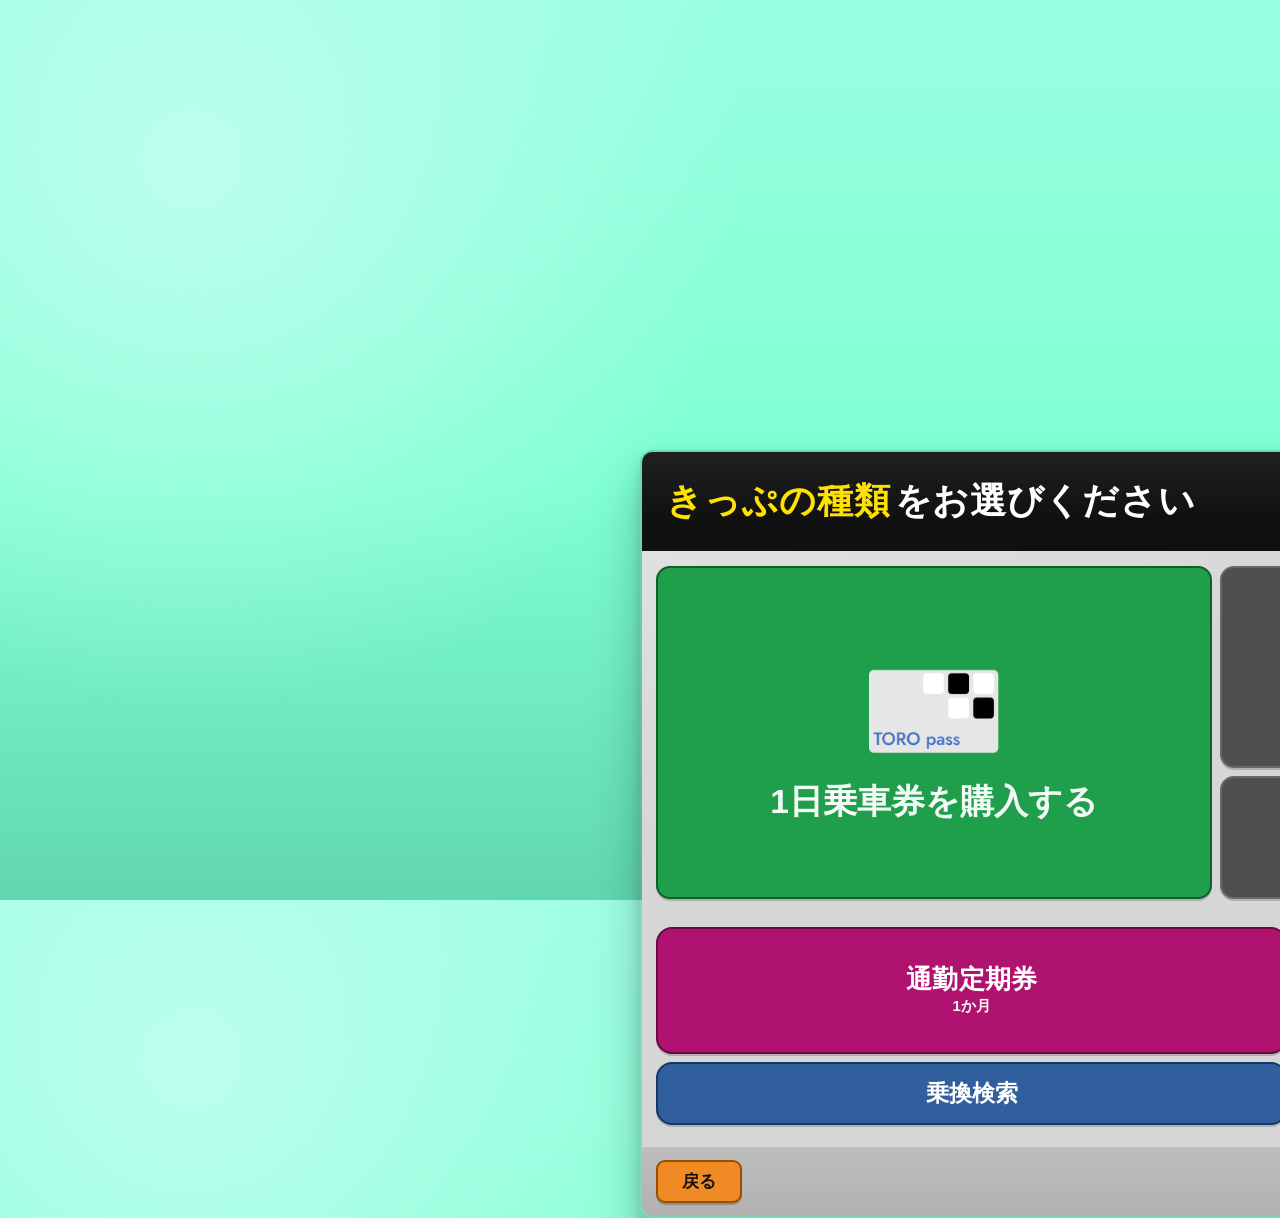
<file: index.html>
<!DOCTYPE html>
<html lang="ja">
<head>
<meta charset="UTF-8">
<meta name="viewport" content="width=device-width, initial-scale=1.0">
<title>TOROpassの券売機</title>

<style>
:root {
    --bg-top: #99ffe1;
    --bg-mid: #7fffd4;
    --bg-bottom: #61d7b1;
    --machine-shadow: rgba(13, 46, 37, 0.28);
    --header-main: #101010;
    --panel-main: #d6d6d6;
    --panel-sub: #b1b1b1;
    --accent: #ffe100;
    --btn-main: #4f4f4f;
    --btn-hover: #646464;
    --btn-border: #1a1a1a;
}

* {
    box-sizing: border-box;
    font-family: "Yu Gothic UI", "Meiryo", sans-serif;
}

body {
    margin: 0;
    min-height: 100vh;
    display: flex;
    align-items: center;
    justify-content: center;
    --ui-scale: min(1, calc((100vw - 8px) / 1024px), calc((100dvh - 8px) / 768px));
    padding: 0;
    overflow: hidden;
    background:
        radial-gradient(circle at 15% 18%, #bcffec 0%, transparent 42%),
        linear-gradient(180deg, var(--bg-top) 0%, var(--bg-mid) 54%, var(--bg-bottom) 100%);
    color: #f5f5f5;
}

.screen-scaler {
    width: calc(1024px * var(--ui-scale));
    height: calc(768px * var(--ui-scale));
    position: relative;
}

/* 券売機の表示領域 */
.display {
    width: 1024px;
    height: 768px;
    position: absolute;
    left: 0;
    top: 0;
    display: flex;
    flex-direction: column;
    container-type: size;
    transform: scale(var(--ui-scale));
    transform-origin: top left;
    border-radius: 12px;
    overflow: hidden;
    border: 2px solid rgba(0, 0, 0, 0.15);
    box-shadow:
        0 28px 48px var(--machine-shadow),
        0 8px 14px rgba(0, 0, 0, 0.14);
}

/* ヘッダ */
.header {
    background: linear-gradient(180deg, #202020 0%, var(--header-main) 70%);
    color: #fff;
    padding: 16px 24px;
    min-height: 13%;
    display: flex;
    align-items: center;
}

.header h1 {
    margin: 0;
    font-size: clamp(28px, 3.5cqw, 50px);
    font-weight: 900;
    letter-spacing: 0.02em;
    text-wrap: balance;
}

.header h1 span {
    color: var(--accent);
    margin-right: 0.12em;
}

/* メイン */
.main {
    flex: 1;
    background:
        linear-gradient(160deg, rgba(255, 255, 255, 0.26) 0%, transparent 30%),
        var(--panel-main);
    padding: clamp(10px, 1.4cqw, 18px);
    color: #fff;
    overflow: auto;
}

.main.type-screen {
    overflow: hidden;
}

/* ボタン */
.btn {
    background: var(--btn-main);
    border: 2px solid #686868;
    border-radius: 14px;
    color: #fff;
    padding: clamp(10px, 1.1cqw, 16px) clamp(10px, 1.2cqw, 16px);
    margin-bottom: 10px;
    font-size: clamp(20px, 2.2cqw, 34px);
    font-weight: 700;
    text-align: left;
    cursor: pointer;
    width: 100%;
    box-shadow: 0 2px 0 rgba(0, 0, 0, 0.18);
    transition: transform 120ms ease, box-shadow 120ms ease, background 120ms ease;
}

.btn:hover {
    background: var(--btn-hover);
    transform: translateY(-1px);
}

.btn:active {
    background: #3f3f3f;
    transform: translateY(3px);
    box-shadow: 0 2px 0 rgba(0, 0, 0, 0.25);
}

/* グリッド */
.grid {
    display: grid;
    grid-template-columns: 1fr 1fr;
    gap: 14px;
    align-items: stretch;
}

.grid .btn {
    margin-bottom: 0;
    min-height: clamp(56px, 7.6cqw, 110px);
    display: flex;
    align-items: center;
}

.blank-slot {
    min-height: clamp(56px, 7.6cqw, 110px);
    border: none;
    background: transparent;
    box-shadow: none;
}

.company-layout {
    min-height: 100%;
    display: grid;
    grid-template-rows: 1fr auto;
    gap: 12px;
}

.company-nav {
    display: flex;
    justify-content: center;
    align-items: center;
    gap: 12px;
}

.company-page {
    color: #111;
}

.type-layout {
    height: 100%;
    min-height: 0;
    display: grid;
    grid-template-columns: minmax(0, 1.3fr) minmax(0, 1fr);
    grid-template-rows: minmax(0, 1.08fr) minmax(0, 0.66fr) minmax(0, 0.06fr) minmax(0, 1.06fr);
    gap: 8px;
}

.type-screen-wrap {
    height: 100%;
    min-height: 0;
    display: grid;
    grid-template-rows: 1fr auto;
    gap: 8px;
}

.type-btn {
    margin-bottom: 0;
    height: 100%;
    display: flex;
    flex-direction: column;
    align-items: center;
    justify-content: center;
    text-align: center;
    line-height: 1.1;
    white-space: nowrap;
    padding: 10px 10px;
    font-size: clamp(23px, 2.4cqw, 36px);
}

.type-btn .lead {
    display: block;
    font-weight: 900;
    letter-spacing: 0.01em;
    width: fit-content;
    max-width: 50%;
    margin-left: auto;
    margin-right: auto;
    white-space: nowrap;
}

.type-btn .sub {
    display: block;
    margin-top: 4px;
    font-weight: 700;
    opacity: 0.95;
    width: fit-content;
    max-width: 50%;
    margin-left: auto;
    margin-right: auto;
    white-space: nowrap;
}

.type-main {
    grid-column: 1 / 2;
    grid-row: 1 / 3;
    padding: 12px 14px;
    flex-direction: column;
    gap: 8px;
    background: #1f9f4b;
    border-color: #0f5f2a;
}

.type-main .lead {
    display: block;
    width: clamp(110px, 12.8cqw, 180px);
    height: auto;
    margin: 0;
    flex-shrink: 0;
}

.type-main .sub {
    width: 100%;
    max-width: none;
    font-size: clamp(26px, 3.3cqw, 48px);
    margin-top: 0;
    margin-left: 0;
    margin-right: 0;
    text-align: center;
    line-height: 1.08;
}

.type-main:hover {
    background: #25b756;
}

.type-main:active {
    background: #1a8d42;
}

.type-toro-day {
    grid-column: 2 / 3;
    grid-row: 1 / 2;
}

.type-toro-day .lead {
    font-size: clamp(22px, 2.55cqw, 39px);
    line-height: 1.1;
}

.type-toro-day .sub {
    font-size: clamp(17px, 1.8cqw, 25px);
}

.type-tohoku .lead {
    width: 100%;
    max-width: none;
    margin-left: 0;
    margin-right: 0;
    text-align: center;
    font-size: clamp(22px, 2.45cqw, 37px);
    line-height: 1.1;
}

.type-tohoku .sub {
    width: 100%;
    max-width: none;
    margin-left: 0;
    margin-right: 0;
    text-align: center;
    font-size: clamp(17px, 1.8cqw, 25px);
}

.type-tohoku {
    grid-column: 2 / 3;
    grid-row: 2 / 3;
}

.type-gap {
    grid-column: 1 / 3;
    grid-row: 3 / 4;
}

.type-bottom {
    grid-column: 1 / 3;
    grid-row: 4 / 5;
    display: grid;
    grid-template-columns: 1.8fr 1fr;
    gap: 10px;
}

.type-bottom-col {
    display: grid;
    grid-template-rows: minmax(0, 2fr) minmax(0, 1fr);
    gap: 8px;
}

.type-bottom-col > .btn {
    margin-bottom: 0;
    height: 100%;
}

.type-commuter {
    font-size: clamp(17px, 1.25vw, 22px);
    background: #b0136f;
    border-color: #6a083f;
}

.type-commuter .lead {
    font-size: clamp(22px, 2.55cqw, 39px);
}

.type-commuter .sub {
    font-size: clamp(15px, 1.45cqw, 21px);
}

.type-commuter:hover {
    background: #c21879;
}

.type-commuter:active {
    background: #970f5f;
}

.type-toro-allline {
    font-size: clamp(14px, 0.95vw, 17px);
    background: #c92f2f;
    border-color: #781515;
}

.type-toro-allline .lead {
    font-size: clamp(20px, 2.1cqw, 32px);
}

.type-toro-allline .sub {
    width: 100%;
    max-width: none;
    margin-left: 0;
    margin-right: 0;
    text-align: center;
    font-size: clamp(15px, 1.45cqw, 21px);
}

.type-toro-allline:hover {
    background: #d83a3a;
}

.type-toro-allline:active {
    background: #ad2525;
}

.type-feature,
.type-secondary,
.type-bottom .btn {
    border-radius: 16px;
}

.wallet-btn {
    display: inline-flex;
    justify-content: center;
    align-items: center;
    gap: 10px;
    width: 100%;
    margin: 0 auto;
    text-decoration: none;
    text-align: center;
    font-size: clamp(18px, 2cqw, 30px);
    font-weight: 800;
    background: #315f9d;
    border-color: #173867;
}

.type-sub-link {
    min-height: 0;
    height: 100%;
    padding: clamp(6px, 0.8cqh, 9px) 8px;
    margin: 0;
    display: inline-flex;
    align-items: center;
    justify-content: center;
    text-align: center;
    font-size: clamp(20px, 2.25cqw, 33px);
    font-weight: 800;
    line-height: 1.15;
}

.wallet-btn img {
    width: clamp(22px, 1.45vw, 28px);
    height: auto;
    flex-shrink: 0;
}

.wallet-btn:hover {
    background: #3d70b5;
}

.type-feature {
    background: linear-gradient(180deg, #545454 0%, #424242 100%);
}

.type-secondary {
    background: linear-gradient(180deg, #5b5b5b 0%, #4a4a4a 100%);
}

/* フッター */
.footer {
    background: linear-gradient(180deg, #bebebe 0%, var(--panel-sub) 100%);
    color: #111;
    padding: 10px 14px;
    display: flex;
    justify-content: space-between;
    align-items: center;
    gap: 10px;
    min-height: 9%;
}

.ctrl-btn {
    background: #efefef;
    border: 2px solid #454545;
    border-radius: 9px;
    min-height: 42px;
    min-width: 92px;
    padding: 8px 12px;
    font-size: clamp(17px, 1.65cqw, 24px);
    font-weight: 700;
    cursor: pointer;
    box-shadow: 0 2px 0 rgba(0, 0, 0, 0.2);
}

.back-btn {
    background: #f08a24;
    border-color: #9a4f00;
    color: #111;
    min-width: 86px;
}

.back-btn:hover {
    background: #ff9a33;
}

.exit-btn {
    background: #de3b3b;
    border-color: #8f1616;
    color: #fff;
    min-width: 86px;
}

.exit-btn:hover {
    background: #f14b4b;
}

.ctrl-btn:disabled {
    opacity: 0.4;
    cursor: default;
}

.footer-left,
.footer-right {
    display: flex;
    align-items: center;
    gap: 10px;
}

/* ページ表示 */
.page {
    font-size: clamp(17px, 1.8cqw, 27px);
    font-weight: 700;
    align-self: center;
    background: rgba(255, 255, 255, 0.5);
    border: 2px solid rgba(0, 0, 0, 0.2);
    border-radius: 999px;
    padding: 4px 14px;
    min-width: 88px;
    text-align: center;
}

/* 説明 */
.desc {
    background: #f1f1f1;
    color: #111;
    border: 2px solid rgba(0, 0, 0, 0.2);
    border-radius: 14px;
    padding: clamp(16px, 1.8vw, 24px);
    font-size: clamp(20px, 2.1cqw, 30px);
    line-height: 1.75;
}

.confirm-layout {
    display: grid;
    gap: 14px;
}

.confirm-card {
    background: #f4f4f4;
    color: #111;
    border: 2px solid rgba(0, 0, 0, 0.2);
    border-radius: 14px;
    padding: clamp(14px, 1.6vw, 22px);
}

.confirm-card.notice {
    background: #f8f8f8;
    border-color: rgba(0, 0, 0, 0.14);
}

.confirm-title {
    margin: 0 0 10px;
    font-size: clamp(24px, 2.8cqw, 40px);
    font-weight: 900;
    letter-spacing: 0.02em;
}

.confirm-row {
    margin: 6px 0;
    font-size: clamp(20px, 2.2cqw, 33px);
    line-height: 1.5;
    font-weight: 600;
}

.confirm-label {
    display: inline-block;
    min-width: 5.5em;
    font-weight: 800;
}

.notice-list {
    margin: 0;
    padding-left: 1.2em;
}

.notice-list li {
    font-size: clamp(19px, 2cqw, 30px);
    font-weight: 700;
    line-height: 1.6;
}

.buy-btn {
    background: #1f9f4b;
    border-color: #0f5f2a;
    color: #fff;
    text-align: center;
    width: min(100%, 360px);
    margin: 6px auto 0;
    padding: 16px 18px;
    font-size: clamp(24px, 2.7cqw, 40px);
    box-shadow: 0 3px 0 rgba(0, 0, 0, 0.2);
}

.buy-btn:hover {
    background: #25b756;
}

.buy-btn:active {
    background: #1a8d42;
}

.done-layout {
    display: grid;
    gap: 14px;
}

.done-status {
    background: #e9fff1;
    color: #0d4f26;
    border: 2px solid #8ed1a7;
    border-radius: 14px;
    padding: 14px 16px;
}

.done-status-title {
    margin: 0;
    font-size: clamp(24px, 2.9cqw, 43px);
    font-weight: 900;
}

.done-status-sub {
    margin: 6px 0 0;
    font-size: clamp(18px, 2cqw, 30px);
    font-weight: 700;
}

.done-summary {
    background: #f5f5f5;
    color: #111;
    border: 2px solid rgba(0, 0, 0, 0.18);
    border-radius: 14px;
    padding: 12px 16px;
}

.done-summary p {
    margin: 6px 0;
    font-size: clamp(18px, 2cqw, 30px);
    font-weight: 700;
}

.done-help {
    color: #111;
    font-size: clamp(18px, 2.1cqw, 31px);
    font-weight: 700;
    margin: 0;
}

.copy-btn {
    width: min(100%, 220px);
    margin: 2px auto 0;
    padding: 12px 14px;
    font-size: clamp(20px, 2.3cqw, 34px);
    text-align: center;
    background: #2a7ecb;
    border-color: #15538c;
}

.copy-btn:hover {
    background: #338edf;
}

.copy-btn:active {
    background: #216fb4;
}

/* コード */
.code {
    background: #000;
    color: #e8e8e8;
    border-radius: 14px;
    padding: 18px;
    font-size: clamp(17px, 1.9cqw, 28px);
    font-family: monospace;
    margin-top: 20px;
    overflow-wrap: anywhere;
}

</style>
</head>

<body>

<div class="screen-scaler">
<div class="display">
    <div class="header"><h1 id="title"><span>きっぷの種類</span>をお選びください</h1></div>
    <div class="main" id="app"></div>

    <div class="footer">
        <div class="footer-left">
            <button class="ctrl-btn back-btn" id="footerPrimaryBtn" onclick="back()">戻る</button>
        </div>

        <div></div>

        <div class="footer-right"></div>
    </div>
</div>
</div>

<script>

// ===== データ =====
let companies = [];
let companyFare = {};
let additionalNotices = [];
let companyAdditionalNotices = {};
let dataUnavailable = false;

function applyCompanyData(data) {
    companies = data
        .filter(item => item.selectable !== false)
        .map(item => [item.code, item.name]);

    companyFare = {};
    data.forEach(item => {
        companyFare[item.code] = item.fare;
    });
}

async function loadCompanyData() {
    try {
        const res = await fetch("./companies-fares.json", { cache: "no-store" });
        if (!res.ok) {
            throw new Error("Failed to load companies-fares.json");
        }

        const payload = await res.json();
        if (!payload || !Array.isArray(payload.companies)) {
            throw new Error("Invalid companies data format");
        }

        applyCompanyData(payload.companies);
        if (companies.length === 0) {
            throw new Error("No selectable companies");
        }

        if (Array.isArray(payload.additionalNotices)) {
            additionalNotices = payload.additionalNotices.filter(item => typeof item === "string" && item.trim() !== "");
        } else {
            additionalNotices = [];
        }

        if (payload.companyAdditionalNotices && typeof payload.companyAdditionalNotices === "object") {
            companyAdditionalNotices = {};
            Object.keys(payload.companyAdditionalNotices).forEach(code => {
                const list = payload.companyAdditionalNotices[code];
                if (Array.isArray(list)) {
                    companyAdditionalNotices[code] = list.filter(item => typeof item === "string" && item.trim() !== "");
                }
            });
        } else {
            companyAdditionalNotices = {};
        }

        dataUnavailable = false;
    } catch (_) {
        companies = [];
        companyFare = {};
        additionalNotices = [];
        companyAdditionalNotices = {};
        dataUnavailable = true;
    }
}

// ===== 状態 =====
let state = "type";
let history = [];

let selected = { type:null, company:null };
let page = 0;

// ===== 描画 =====
function render() {
    const app = document.getElementById("app");
    const main = app.parentElement;
    const footerPrimaryBtn = document.getElementById("footerPrimaryBtn");

    app.innerHTML = "";
    main.classList.toggle("type-screen", state === "type");

    if (dataUnavailable) {
        title("現在利用できません", "");
        footerPrimaryBtn.classList.remove("exit-btn");
        footerPrimaryBtn.classList.add("back-btn");
        footerPrimaryBtn.textContent = "戻る";
        footerPrimaryBtn.onclick = back;
        footerPrimaryBtn.disabled = true;
        app.innerHTML = `
            <div class="desc">
                データの取得に失敗しました。<br>
                しばらくしてからもう一度お試しください。
            </div>
        `;
        return;
    }

    footerPrimaryBtn.disabled = false;

    if (state === "done") {
        footerPrimaryBtn.classList.remove("back-btn");
        footerPrimaryBtn.classList.add("exit-btn");
        footerPrimaryBtn.textContent = "終了";
        footerPrimaryBtn.onclick = endFlow;
    } else {
        footerPrimaryBtn.classList.remove("exit-btn");
        footerPrimaryBtn.classList.add("back-btn");
        footerPrimaryBtn.textContent = "戻る";
        footerPrimaryBtn.onclick = back;
    }

    if (state === "type") {
        title("きっぷの種類", "をお選びください");
        page = 0;

        app.innerHTML = `
            <div class="type-screen-wrap">
                <div class="type-layout">
                    <button class="btn type-btn type-main" onclick="selectType(4)" type="button"><img class="lead" src="images/toropass.png" alt="1日乗車券"><span class="sub">1日乗車券を購入する</span></button>
                    <button class="btn type-btn type-toro-day" onclick="selectPreset(4, '99')" type="button"><span class="lead">TORO 1dayパス</span><span class="sub">TOROの鉄道 全部乗り放題</span></button>
                    <button class="btn type-btn type-tohoku" onclick="selectPreset(4, '12')" type="button"><span class="lead">TOHOKU FREE PASS</span><span class="sub">東北エリア乗り放題</span></button>
                    <div class="type-gap" aria-hidden="true"></div>
                    <div class="type-bottom">
                        <div class="type-bottom-col">
                            <button class="btn type-btn type-commuter" onclick="selectType(2)" type="button"><span class="lead">通勤定期券</span><span class="sub">1か月</span></button>
                            <a class="btn wallet-btn type-sub-link" href="https://toro-server.github.io/toroapp_transfar/">乗換検索</a>
                        </div>
                        <div class="type-bottom-col">
                            <button class="btn type-btn type-toro-allline" onclick="selectPreset(1, '99')" type="button"><span class="lead">TORO全線定期</span><span class="sub">1か月</span></button>
                            <a class="btn wallet-btn type-sub-link" href="https://toro-server.github.io/TOROpass-Wallet/">残高・定期券情報確認</a>
                        </div>
                    </div>
                </div>
            </div>
        `;
    }

    else if (state === "company") {
        title("利用する会社", "をお選びください");

        const perPage = 8;
        const maxPage = Math.ceil(companies.length / perPage);

        const start = page * perPage;
        const list = companies.slice(start, start + perPage);
        const slots = [...list];
        while (slots.length < perPage) {
            slots.push(null);
        }

        let html = `<div class="grid">`;
        slots.forEach(c => {
            if (c) {
                html += `<div class="btn" onclick="selectCompany('${c[0]}')">${c[1]}</div>`;
            } else {
                html += `<div class="blank-slot" aria-hidden="true"></div>`;
            }
        });
        html += `</div>`;

        app.innerHTML = `
            <div class="company-layout">
                ${html}
                <div class="company-nav">
                    <button class="ctrl-btn" id="companyPrev" onclick="prevPage()">← 前へ</button>
                    <div class="page company-page">${page + 1} / ${maxPage}</div>
                    <button class="ctrl-btn" id="companyNext" onclick="nextPage()">次へ →</button>
                </div>
            </div>
        `;

        const prevBtn = document.getElementById("companyPrev");
        const nextBtn = document.getElementById("companyNext");
        prevBtn.disabled = page === 0;
        nextBtn.disabled = page >= maxPage - 1;
    }

    else if (state === "confirm") {
        title("ご購入内容", "をご確認ください");

        const companyName = getCompanyName(selected.company);
        const fare = getFare(selected.type, selected.company);
        const expiry = buildExpiry(selected.type);
        const expiryText = getExpiryLabel(selected.type, expiry);
        const companyNotices = companyAdditionalNotices[selected.company] || [];
        const combinedNotices = [...additionalNotices, ...companyNotices];
        const noticesHtml = combinedNotices.map(item => `<li>${item}</li>`).join("");

        app.innerHTML = `
        <div class="confirm-layout">
        <div class="confirm-card">
            <h2 class="confirm-title">購入内容</h2>
            <p class="confirm-row"><span class="confirm-label">券種</span>${typeName()}</p>
            <p class="confirm-row"><span class="confirm-label">区間</span>${companyName}全線</p>
            <p class="confirm-row"><span class="confirm-label">料金</span>${fare}トロポ</p>
            <p class="confirm-row"><span class="confirm-label">有効期限</span>${expiryText}</p>
        </div>

        <div class="confirm-card notice">
            <h2 class="confirm-title">ご注意</h2>
            <ul class="notice-list">
                ${noticesHtml}
            </ul>
        </div>

        <button class="btn buy-btn" onclick="finish()" type="button">購入する</button>
        </div>
        `;
    }

    else if (state === "done") {
        title("発行完了", "しました");

        const companyName = getCompanyName(selected.company);
        const fare = getFare(selected.type, selected.company);
        const expiry = buildExpiry(selected.type);
        const expiryText = getExpiryLabel(selected.type, expiry);
        const code = `/writecard ${selected.type}-${selected.company}-${fare}-${expiry}`;

        app.innerHTML = `
        <div class="done-layout">
            <div class="done-status">
                <h2 class="done-status-title">発行が完了しました</h2>
                <p class="done-status-sub">下のコマンドを貼り付けてカードを書き込んでください。</p>
            </div>

            <div class="done-summary">
                <p>券種: ${typeName()}</p>
                <p>区間: ${companyName}全線</p>
                <p>料金: ${fare}トロポ</p>
                <p>有効期限: ${expiryText}</p>
            </div>

            <p class="done-help">発行コマンド</p>
            <div class="code">${code}-0</div>
            <button class="btn copy-btn" onclick="copy('${code}-0')" type="button">コピー</button>
        </div>
        `;
    }
}

// ===== 操作 =====
function selectType(t) {
    history.push({state, page});

    selected.type = t;

    if (t == 1) {
        selected.company = "99";
        state = "confirm";
    } else {
        state = "company";
        page = 0;
    }

    render();
}

function selectPreset(t, c) {
    history.push({state, page});
    selected.type = t;
    selected.company = c;
    state = "confirm";
    render();
}

function selectCompany(c) {
    history.push({state, page});
    selected.company = c;
    state = "confirm";
    render();
}

// ===== ページ移動（ここ分離が重要）=====
function nextPage() {
    if (state !== "company") return;

    const max = Math.ceil(companies.length / 8);
    if (page < max - 1) {
        page++;
        render();
    }
}

function prevPage() {
    if (state !== "company") return;

    if (page > 0) {
        page--;
        render();
    }
}

// ===== 戻る（ページ優先）=====
function back() {
    if (history.length === 0) return;

    const prev = history.pop();
    state = prev.state;
    page = prev.page;

    render();
}

function finish() {
    history.push({state, page});
    state = "done";
    render();
}

function endFlow() {
    state = "type";
    history = [];
    selected = { type:null, company:null };
    page = 0;
    render();
}

// ===== 補助 =====
function title(accent, suffix) {
    document.getElementById("title").innerHTML = `<span>${accent}</span>${suffix}`;
}

function typeName() {
    return {
        1: "全線定期券",
        2: "通勤定期券",
        3: "通学定期券",
        4: "１日乗車券"
    }[selected.type];
}

function getCompanyName(code) {
    const found = companies.find(c => c[0] === code);
    return found ? found[1] : "TORO";
}

function getFare(type, code) {
    if (type === 1) return 10000;
    return companyFare[code] || 700;
}

function buildExpiry(type) {
    const base = new Date();
    if (isMonthlyPass(type)) {
        base.setMonth(base.getMonth() + 1);
    }

    const y = base.getFullYear();
    const m = String(base.getMonth() + 1).padStart(2, "0");
    const d = String(base.getDate()).padStart(2, "0");
    return `${y}${m}${d}`;
}

function isMonthlyPass(type) {
    return type === 1 || type === 2 || type === 3;
}

function formatExpiryDate(expiry) {
    const y = Number(expiry.slice(0, 4));
    const m = Number(expiry.slice(4, 6));
    const d = Number(expiry.slice(6, 8));
    return `${y}年${m}月${d}日`;
}

function getExpiryLabel(type, expiry) {
    if (type === 4) {
        return "当日限り";
    }
    return `${formatExpiryDate(expiry)}まで`;
}

function copy(text) {
    navigator.clipboard.writeText(text);
    alert("コピーしました");
}

// 初期
async function init() {
    await loadCompanyData();
    render();
}

init();

</script>

</body>
</html>
</file>
